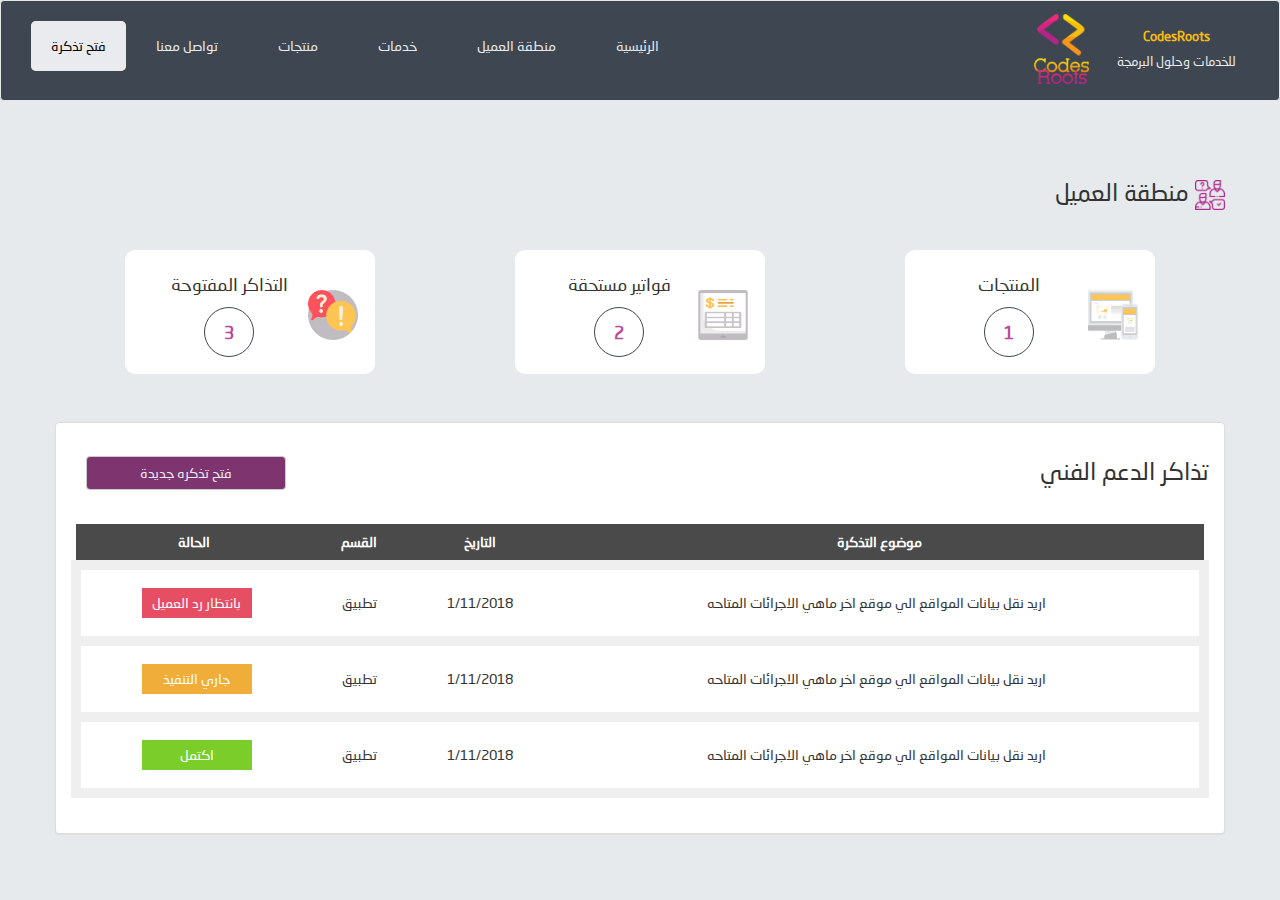
<file: index.html>
<!DOCTYPE html>
<html lang="ar">

<head>
    <meta charset="utf-8">
    <meta http-equiv="X-UA-Compatible" content="IE=edge">
    <meta name="viewport" content="width=device-width, initial-scale=1">
    <!-- The above 3 meta tags *must* come first in the head; any other head content must come *after* these tags -->
    <title>codesroots</title>

    <!-- Bootstrap -->
    <link href="css/bootstrap.css" rel="stylesheet">

    <!-- Bootstrap RTL -->
    <link href="css/bootstrap-rtl.min.css" rel="stylesheet">

    <!-- Fontawesome -->
    <link rel="stylesheet" href="https://use.fontawesome.com/releases/v5.3.1/css/all.css" integrity="sha384-mzrmE5qonljUremFsqc01SB46JvROS7bZs3IO2EmfFsd15uHvIt+Y8vEf7N7fWAU" crossorigin="anonymous">

    <!-- Main style -->
    <link href="css/style.css" rel="stylesheet">


    <!-- HTML5 shim and Respond.js for IE8 support of HTML5 elements and media queries -->
    <!-- WARNING: Respond.js doesn't work if you view the page via file:// -->
    <!--[if lt IE 9]>
      <script src="https://oss.maxcdn.com/html5shiv/3.7.3/html5shiv.min.js"></script>
      <script src="https://oss.maxcdn.com/respond/1.4.2/respond.min.js"></script>
    <![endif]-->
</head>

<body>
    <!-- Start NavBar -->
    <nav class="navbar navbar-default">
        <div class="container-fluid">
            <!-- Brand and toggle get grouped for better mobile display -->
            <div class="navbar-header">
                <button type="button" class="navbar-toggle collapsed" data-toggle="collapse" data-target="#bs-example-navbar-collapse-1"
                    aria-expanded="false">
                    <span class="sr-only">Toggle navigation</span>
                    <span class="icon-bar"></span>
                    <span class="icon-bar"></span>
                    <span class="icon-bar"></span>
                </button>
                <a class="navbar-brand" href="#">
                    <img src="img/logo.png" alt="" class="pull-left">
                    <span class="first-span">CodesRoots</span>
                    <span>للخدمات وحلول البرمجة</span>
                </a>
            </div>

            <!-- Collect the nav links, forms, and other content for toggling -->
            <div class="collapse navbar-collapse" id="bs-example-navbar-collapse-1">
                <ul class="nav navbar-nav navbar-left">
                    <li><a href="#">الرئيسية</a></li>
                    <li><a href="#">منطقة العميل</a></li>
                    <li><a href="#">خدمات</a></li>
                    <li><a href="#">منتجات</a></li>
                    <li><a href="#">تواصل معنا</a></li>
                    <li><a href="#">فتح تذكرة</a></li>
                </ul>
            </div><!-- /.navbar-collapse -->
        </div><!-- /.container-fluid -->
    </nav>
    <!-- End NavBar -->

    <!-- Start User Area -->
    <section class="user-area">
        <div class="container">
            <div class="row">
                <h3 class="user-area-title">
                    <img src="img/conversation.png" alt="">
                    منطقة
                    <span> العميل </span>
                </h3>
                <div class="user-area-list">
                    <div class="col-sm-4">
                        <div class="tab-step row col-md-offset-1">
                            <div class="col-xs-4 ">
                                <img src="img/online-shop (1)@3x.png" alt="" class="center-block">
                            </div>
                            <div class="col-xs-6">
                                <div class="row">
                                    <h4 class="text-center">المنتجات</h4>
                                </div>
                                <div class="row">
                                    <p class="text-center">1</p>
                                </div>
                            </div>
                        </div>
                    </div>
                    <div class="col-sm-4">
                        <div class="tab-step row col-md-offset-1">
                            <div class="col-xs-4 ">
                                <img src="img/invoice@3x.png" alt="" class="center-block">
                            </div>
                            <div class="col-xs-6">
                                <div class="row">
                                    <h4 class="text-center">فواتير مستحقة</h4>
                                </div>
                                <div class="row">
                                    <p class="text-center">2</p>
                                </div>
                            </div>
                        </div>
                    </div>
                    <div class="col-sm-4">
                        <div class="tab-step row col-md-offset-1">
                            <div class="col-xs-4 ">
                                <img src="img/question@3x.png" alt="" class="center-block">
                            </div>
                            <div class="col-xs-6">
                                <div class="row">
                                    <h4 class="text-center">التذاكر المفتوحة</h4>
                                </div>
                                <div class="row">
                                    <p class="text-center">3</p>
                                </div>
                            </div>
                        </div>
                    </div>
                </div>
            </div>
        </div>

    </section>
    <!-- End User Area -->

    <!-- Start Support tickets -->
    <section class="support-tickets">
        <div class="container">
            <div class="row">
                <div class="panel panel-default">
                    <div class="panel-body">
                        <div class="row">
                            <h3 class="pull-right col-sm-9 col-xs-6">تذاكر الدعم الفني</h3>
                            <button class="btn btn-default  col-sm-3  col-xs-6 pull-left addNewTicket" #eff4f9>فتح
                                تذكره
                                جديدة</button>

                        </div>

                        <div class="table-responsive">
                            <table class="table table-hover">
                                <thead>
                                    <tr >
                                        <th>موضوع التذكرة</th>
                                        <th>التاريخ</th>
                                        <th>القسم</th>
                                        <th>الحالة</th>
                                    </tr>
                                </thead>
                                <tbody>
                                    <tr>
                                        <td>اريد نقل بيانات المواقع الي موقع اخر ماهي الاجرائات المتاحه</td>
                                        <td>1/11/2018</td>
                                        <td>تطبيق</td>
                                        <td><p class="pending">بانتظار رد العميل</p></td>
                                    </tr>
                                    <tr>
                                        <td>اريد نقل بيانات المواقع الي موقع اخر ماهي الاجرائات المتاحه</td>
                                        <td>1/11/2018</td>
                                        <td>تطبيق</td>
                                        <td><p class="ongoing">جاري التنفيذ</p></td>
                                    </tr>
                                    <tr>
                                        <td>اريد نقل بيانات المواقع الي موقع اخر ماهي الاجرائات المتاحه</td>
                                        <td>1/11/2018</td>
                                        <td>تطبيق</td>
                                        <td><p class="completed">اكتمل</p></td>
                                    </tr>
                                </tbody>
                            </table>
                        </div>
                    </div>
                </div>
            </div>
        </div>

    </section>
    <!-- End Support tickets -->


    <!-- jQuery (necessary for Bootstrap's JavaScript plugins) -->
    <script src="https://ajax.googleapis.com/ajax/libs/jquery/1.12.4/jquery.min.js"></script>
    <!-- Include all compiled plugins (below), or include individual files as needed -->
    <script src="js/bootstrap.min.js"></script>
    <!-- Customize script -->
    <script src="js/script.js"></script>
</body>

</html>
</file>
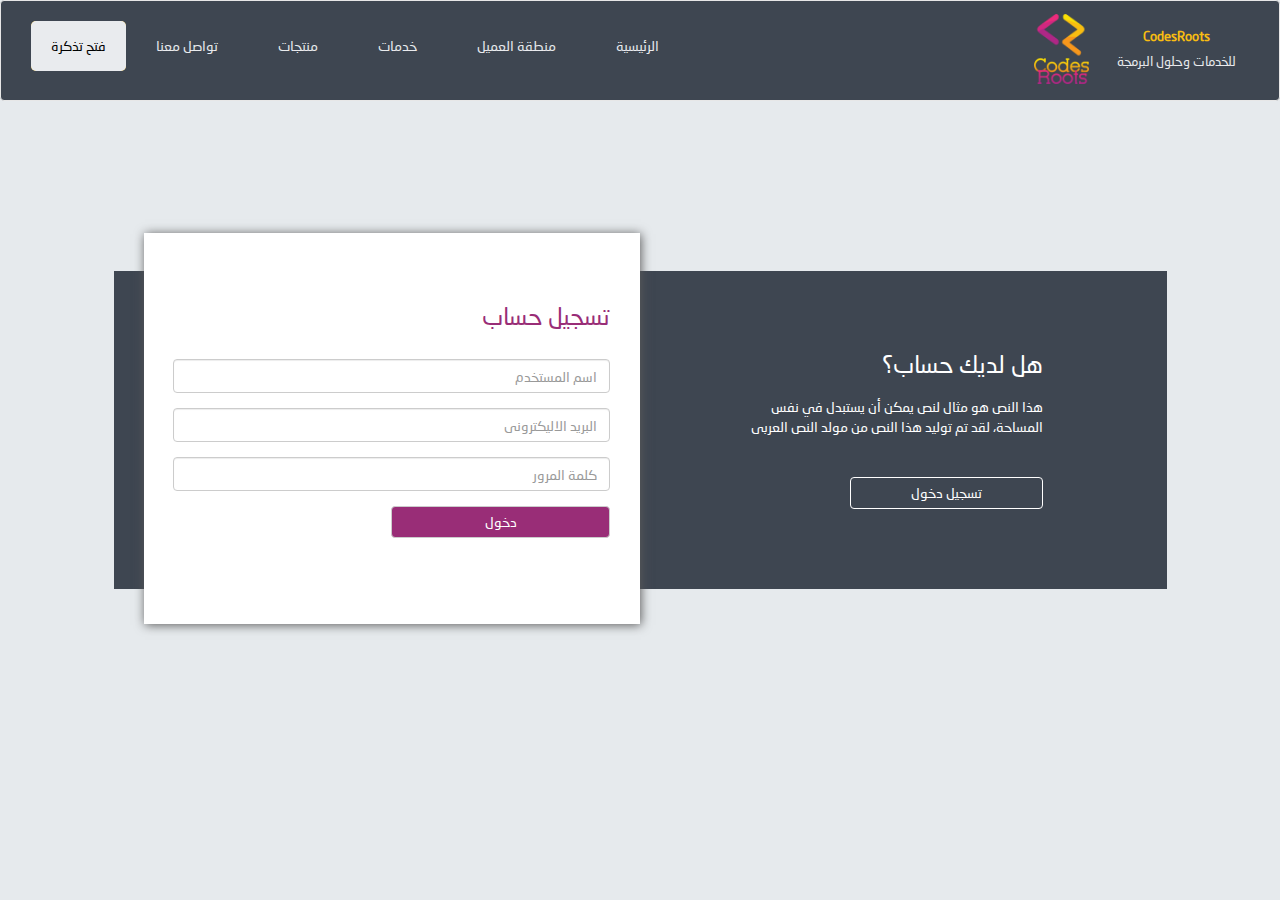
<file: login.html>
<!DOCTYPE html>
<html lang="ar">

<head>
    <meta charset="utf-8">
    <meta http-equiv="X-UA-Compatible" content="IE=edge">
    <meta name="viewport" content="width=device-width, initial-scale=1">
    <!-- The above 3 meta tags *must* come first in the head; any other head content must come *after* these tags -->
    <title>codesroots</title>

    <!-- Bootstrap -->
    <link href="css/bootstrap.css" rel="stylesheet">

    <!-- Bootstrap RTL -->
    <link href="css/bootstrap-rtl.min.css" rel="stylesheet">

    <!-- Fontawesome -->
    <link rel="stylesheet" href="https://use.fontawesome.com/releases/v5.3.1/css/all.css" integrity="sha384-mzrmE5qonljUremFsqc01SB46JvROS7bZs3IO2EmfFsd15uHvIt+Y8vEf7N7fWAU"
        crossorigin="anonymous">

    <!-- Main style -->
    <link href="css/style.css" rel="stylesheet">


    <!-- HTML5 shim and Respond.js for IE8 support of HTML5 elements and media queries -->
    <!-- WARNING: Respond.js doesn't work if you view the page via file:// -->
    <!--[if lt IE 9]>
      <script src="https://oss.maxcdn.com/html5shiv/3.7.3/html5shiv.min.js"></script>
      <script src="https://oss.maxcdn.com/respond/1.4.2/respond.min.js"></script>
    <![endif]-->
</head>

<body>
    <!-- Start NavBar -->
    <nav class="navbar navbar-default">
        <div class="container-fluid">
            <!-- Brand and toggle get grouped for better mobile display -->
            <div class="navbar-header">
                <button type="button" class="navbar-toggle collapsed" data-toggle="collapse" data-target="#bs-example-navbar-collapse-1"
                    aria-expanded="false">
                    <span class="sr-only">Toggle navigation</span>
                    <span class="icon-bar"></span>
                    <span class="icon-bar"></span>
                    <span class="icon-bar"></span>
                </button>
                <a class="navbar-brand" href="#">
                    <img src="img/logo.png" alt="" class="pull-left">
                    <span class="first-span">CodesRoots</span>
                    <span>للخدمات وحلول البرمجة</span>
                </a>
            </div>

            <!-- Collect the nav links, forms, and other content for toggling -->
            <div class="collapse navbar-collapse" id="bs-example-navbar-collapse-1">
                <ul class="nav navbar-nav navbar-left">
                    <li><a href="#">الرئيسية</a></li>
                    <li><a href="#">منطقة العميل</a></li>
                    <li><a href="#">خدمات</a></li>
                    <li><a href="#">منتجات</a></li>
                    <li><a href="#">تواصل معنا</a></li>
                    <li><a href="#">فتح تذكرة</a></li>
                </ul>
            </div><!-- /.navbar-collapse -->
        </div><!-- /.container-fluid -->
    </nav>
    <!-- End NavBar -->

    <!-- Start Login & Register Section -->
    <div class="loginRegister-section">
        <div class="container">
            <div class="row">
                <div class="login-register-section">
                    <div class="login-register-info row">
                        <div class="col-sm-4 col-sm-offset-1">
                            <div class="register-info ">
                                <h3>هل لديك حساب؟</h3>
                                <p>هذا النص هو مثال لنص يمكن أن يستبدل في نفس المساحة، لقد تم توليد هذا
                                    النص من
                                    مولد
                                    النص
                                    العربى</p>
                                <button class="btn btn-default login-button">تسجيل دخول</button>
                            </div>
                        </div>
                        <div class="col-sm-4 col-sm-offset-3">
                            <div class="login-info">
                                <h3>ليس لديك حساب؟</h3>
                                <p>هذا النص هو مثال لنص يمكن أن يستبدل في نفس المساحة، لقد تم توليد هذا
                                    النص من
                                    مولد
                                    النص
                                    العربى</p>
                                <button class="btn btn-default register-button">تسجيل حساب</button>
                            </div>
                        </div>

                    </div>
                    <div class="login-register-form">
                        <div class="login-form ">
                            <h3>تسجيل دخول</h3>
                            <form>
                                <div class="form-group">
                                    <input type="email" class="form-control" placeholder="البريد الاليكتروني">
                                </div>
                                <div class="form-group">
                                    <input type="password" class="form-control" placeholder="كلمة المرور">
                                </div>
                                <div class="col-sm-6">
                                    <button type="submit" class="btn btn-default">دخول</button>
                                </div>
                                <div class="col-sm-6 text-left">
                                    <a href="#">نسيت كلمة المرور</a>
                                </div>

                            </form>
                        </div>
                        <div class="register-form">
                            <h3>تسجيل حساب</h3>
                            <form>
                                <div class="form-group">
                                    <input type="text" class="form-control" placeholder="اسم المستخدم">
                                </div>
                                <div class="form-group">
                                    <input type="email" class="form-control" placeholder="البريد الاليكتروني">
                                </div>
                                <div class="form-group">
                                    <input type="password" class="form-control" placeholder="كلمة المرور">
                                </div>
                                <div class="col-sm-6">
                                    <button type="submit" class="btn btn-default">دخول</button>
                                </div>
                                
                            </form>
                        </div>
                    </div>
                </div>

            </div>
        </div>
    </div>

    <!-- End Login & Register Section -->

    <!-- jQuery (necessary for Bootstrap's JavaScript plugins) -->
    <script src="https://ajax.googleapis.com/ajax/libs/jquery/1.12.4/jquery.min.js"></script>
    <!-- Include all compiled plugins (below), or include individual files as needed -->
    <script src="js/bootstrap.min.js"></script>
    <!-- Customize script -->
    <script src="js/script.js"></script>
    <script src="js/login.js"></script>
</body>

</html>
</file>
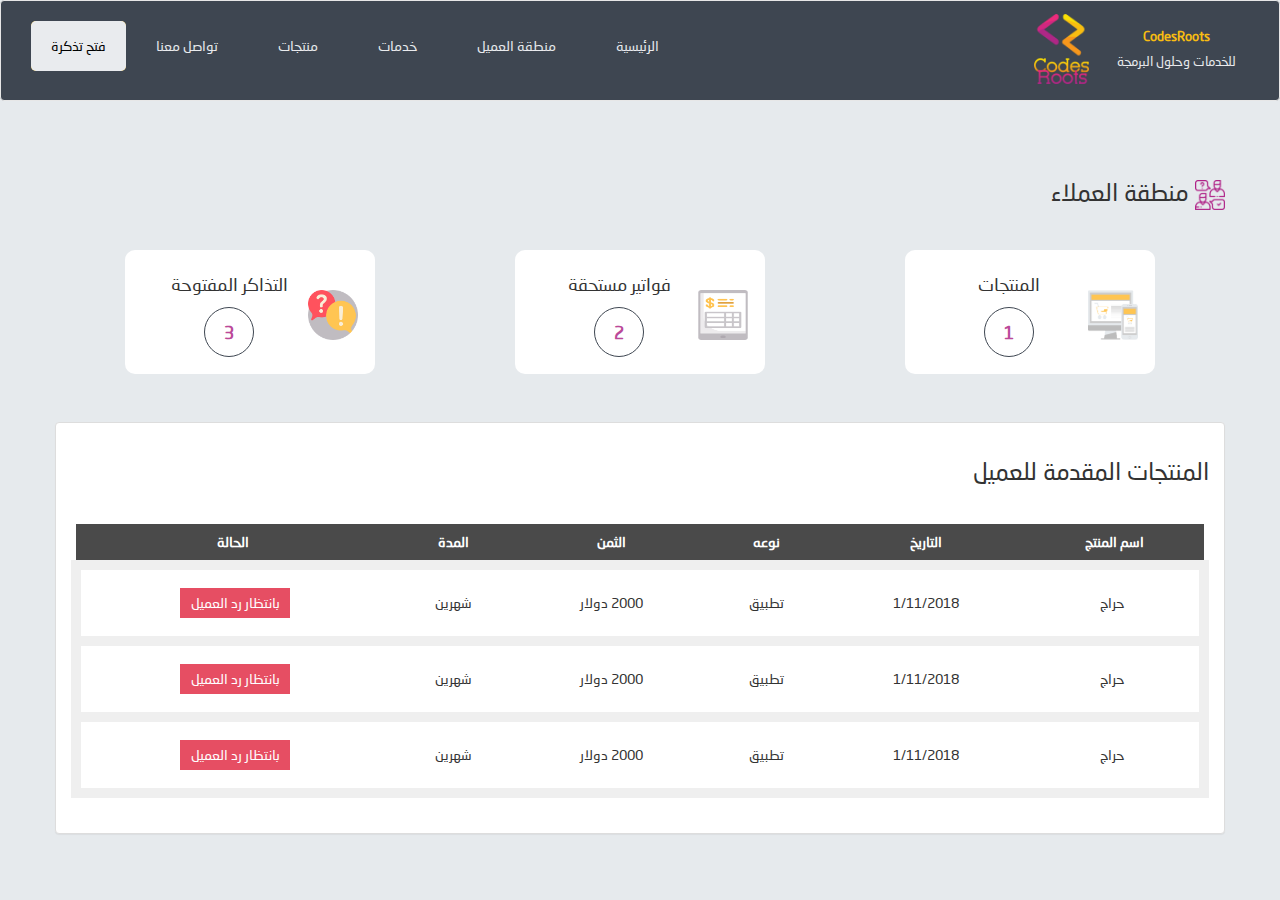
<file: product.html>
<!DOCTYPE html>
<html lang="ar">

<head>
    <meta charset="utf-8">
    <meta http-equiv="X-UA-Compatible" content="IE=edge">
    <meta name="viewport" content="width=device-width, initial-scale=1">
    <!-- The above 3 meta tags *must* come first in the head; any other head content must come *after* these tags -->
    <title>codesroots</title>

    <!-- Bootstrap -->
    <link href="css/bootstrap.css" rel="stylesheet">

    <!-- Bootstrap RTL -->
    <link href="css/bootstrap-rtl.min.css" rel="stylesheet">

    <!-- Fontawesome -->
    <link rel="stylesheet" href="https://use.fontawesome.com/releases/v5.3.1/css/all.css" integrity="sha384-mzrmE5qonljUremFsqc01SB46JvROS7bZs3IO2EmfFsd15uHvIt+Y8vEf7N7fWAU" crossorigin="anonymous">

    <!-- Main style -->
    <link href="css/style.css" rel="stylesheet">


    <!-- HTML5 shim and Respond.js for IE8 support of HTML5 elements and media queries -->
    <!-- WARNING: Respond.js doesn't work if you view the page via file:// -->
    <!--[if lt IE 9]>
      <script src="https://oss.maxcdn.com/html5shiv/3.7.3/html5shiv.min.js"></script>
      <script src="https://oss.maxcdn.com/respond/1.4.2/respond.min.js"></script>
    <![endif]-->
</head>

<body>
    <!-- Start NavBar -->
    <nav class="navbar navbar-default">
        <div class="container-fluid">
            <!-- Brand and toggle get grouped for better mobile display -->
            <div class="navbar-header">
                <button type="button" class="navbar-toggle collapsed" data-toggle="collapse" data-target="#bs-example-navbar-collapse-1"
                    aria-expanded="false">
                    <span class="sr-only">Toggle navigation</span>
                    <span class="icon-bar"></span>
                    <span class="icon-bar"></span>
                    <span class="icon-bar"></span>
                </button>
                <a class="navbar-brand" href="#">
                    <img src="img/logo.png" alt="" class="pull-left">
                    <span class="first-span">CodesRoots</span>
                    <span>للخدمات وحلول البرمجة</span>
                </a>
            </div>

            <!-- Collect the nav links, forms, and other content for toggling -->
            <div class="collapse navbar-collapse" id="bs-example-navbar-collapse-1">
                <ul class="nav navbar-nav navbar-left">
                    <li><a href="#">الرئيسية</a></li>
                    <li><a href="#">منطقة العميل</a></li>
                    <li><a href="#">خدمات</a></li>
                    <li><a href="#">منتجات</a></li>
                    <li><a href="#">تواصل معنا</a></li>
                    <li><a href="#">فتح تذكرة</a></li>
                </ul>
            </div><!-- /.navbar-collapse -->
        </div><!-- /.container-fluid -->
    </nav>
    <!-- End NavBar -->

    <!-- Start User Area -->
    <section class="user-area">
        <div class="container">
            <div class="row">
                <h3 class="user-area-title">
                    <img src="img/conversation.png" alt="">
                    منطقة
                    <span> العملاء </span>
                </h3>
                <div class="user-area-list">
                    <div class="col-sm-4">
                        <div class="tab-step row col-md-offset-1">
                            <div class="col-xs-4 ">
                                <img src="img/online-shop (1)@3x.png" alt="" class="center-block">
                            </div>
                            <div class="col-xs-6">
                                <div class="row">
                                    <h4 class="text-center">المنتجات</h4>
                                </div>
                                <div class="row">
                                    <p class="text-center">1</p>
                                </div>
                            </div>
                        </div>
                    </div>
                    <div class="col-sm-4">
                        <div class="tab-step row col-md-offset-1">
                            <div class="col-xs-4 ">
                                <img src="img/invoice@3x.png" alt="" class="center-block">
                            </div>
                            <div class="col-xs-6">
                                <div class="row">
                                    <h4 class="text-center">فواتير مستحقة</h4>
                                </div>
                                <div class="row">
                                    <p class="text-center">2</p>
                                </div>
                            </div>
                        </div>
                    </div>
                    <div class="col-sm-4">
                        <div class="tab-step row col-md-offset-1">
                            <div class="col-xs-4 ">
                                <img src="img/question@3x.png" alt="" class="center-block">
                            </div>
                            <div class="col-xs-6">
                                <div class="row">
                                    <h4 class="text-center">التذاكر المفتوحة</h4>
                                </div>
                                <div class="row">
                                    <p class="text-center">3</p>
                                </div>
                            </div>
                        </div>
                    </div>
                </div>
            </div>
        </div>

    </section>
    <!-- End User Area -->

    <!-- Start Products -->
    <section class="support-tickets">
        <div class="container">
            <div class="row">
                <div class="panel panel-default">
                    <div class="panel-body">
                        <div class="row">
                            <h3 class="pull-right col-sm-9 col-xs-6">المنتجات المقدمة للعميل</h3>
                        </div>

                        <div class="table-responsive">
                            <table class="table table-hover">
                                <thead>
                                    <tr>
                                        <th>اسم المنتج</th>
                                        <th>التاريخ</th>
                                        <th>نوعه</th>
                                        <th>الثمن</th>
                                        <th>المدة</th>
                                        <th>الحالة</th>
                                    </tr>
                                </thead>
                                <tbody>
                                    <tr>
                                        <td>حراج</td>
                                        <td>1/11/2018</td>
                                        <td>تطبيق</td>
                                        <td>2000 دولار</td>
                                        <td>شهرين</td>
                                        <td>
                                            <p class="pending">بانتظار رد العميل</p>
                                        </td>
                                    </tr>
                                    <tr>
                                        <td>حراج</td>
                                        <td>1/11/2018</td>
                                        <td>تطبيق</td>
                                        <td>2000 دولار</td>
                                        <td>شهرين</td>
                                        <td>
                                            <p class="pending">بانتظار رد العميل</p>
                                        </td>
                                    </tr>
                                    <tr>
                                        <td>حراج</td>
                                        <td>1/11/2018</td>
                                        <td>تطبيق</td>
                                        <td>2000 دولار</td>
                                        <td>شهرين</td>
                                        <td>
                                            <p class="pending">بانتظار رد العميل</p>
                                        </td>
                                    </tr>
                                </tbody>
                            </table>
                        </div>
                    </div>
                </div>
            </div>
        </div>

    </section>
    <!-- End Support tickets -->


    <!-- jQuery (necessary for Bootstrap's JavaScript plugins) -->
    <script src="https://ajax.googleapis.com/ajax/libs/jquery/1.12.4/jquery.min.js"></script>
    <!-- Include all compiled plugins (below), or include individual files as needed -->
    <script src="js/bootstrap.min.js"></script>
    <!-- Customize script -->
    <script src="js/script.js"></script>
</body>

</html>
</file>
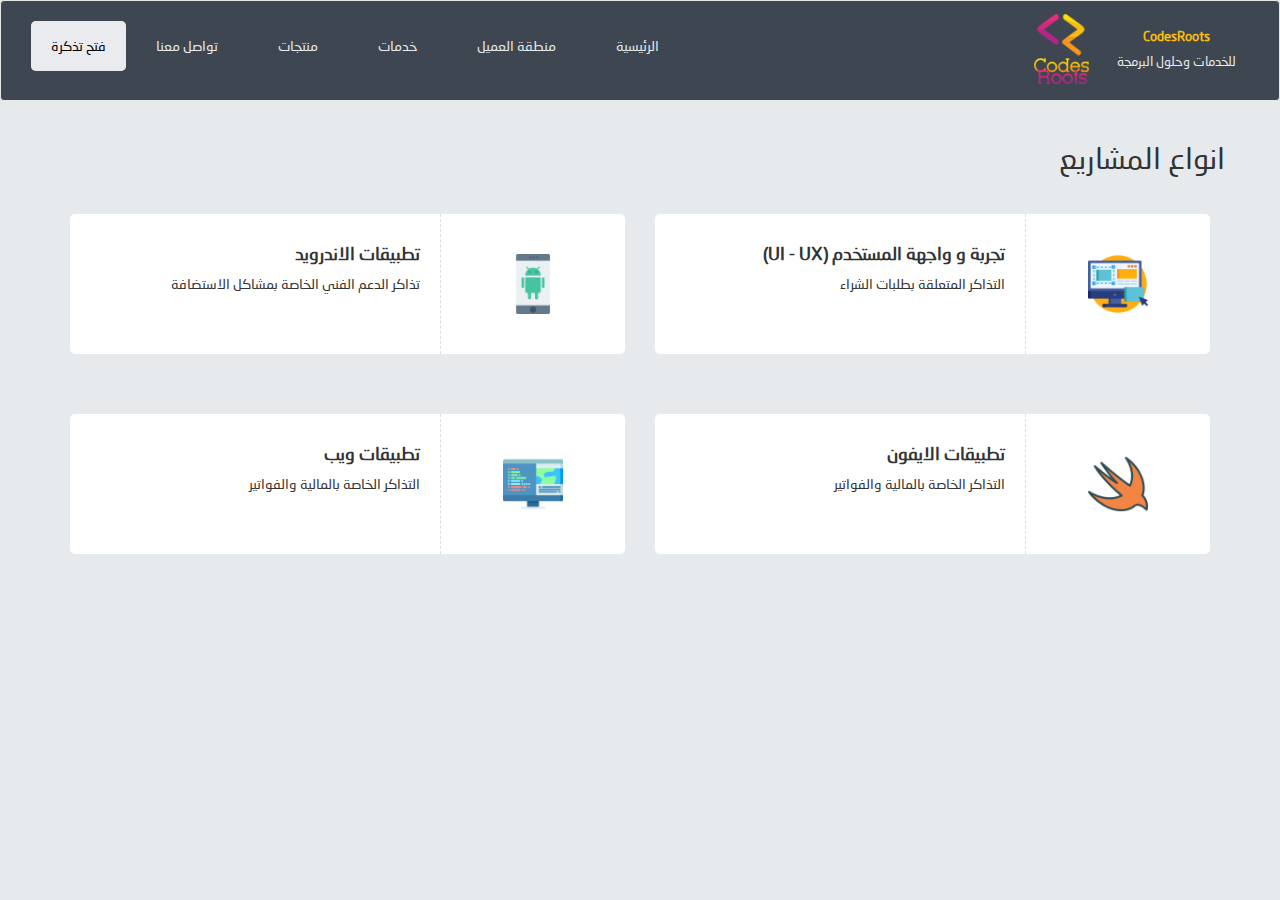
<file: projectTypes.html>
<!DOCTYPE html>
<html lang="ar">

<head>
    <meta charset="utf-8">
    <meta http-equiv="X-UA-Compatible" content="IE=edge">
    <meta name="viewport" content="width=device-width, initial-scale=1">
    <!-- The above 3 meta tags *must* come first in the head; any other head content must come *after* these tags -->
    <title>codesroots</title>
    <!-- Bootstrap -->
    <link href="css/bootstrap.css" rel="stylesheet">
    <!-- Bootstrap RTL -->
    <link href="css/bootstrap-rtl.min.css" rel="stylesheet">
    <!-- Fontawesome -->
    <link rel="stylesheet" href="https://use.fontawesome.com/releases/v5.3.1/css/all.css" integrity="sha384-mzrmE5qonljUremFsqc01SB46JvROS7bZs3IO2EmfFsd15uHvIt+Y8vEf7N7fWAU"
        crossorigin="anonymous">
    <!-- Main style -->
    <link href="css/style.css" rel="stylesheet">
    <!-- HTML5 shim and Respond.js for IE8 support of HTML5 elements and media queries -->
    <!-- WARNING: Respond.js doesn't work if you view the page via file:// -->
    <!--[if lt IE 9]>
      <script src="https://oss.maxcdn.com/html5shiv/3.7.3/html5shiv.min.js"></script>
      <script src="https://oss.maxcdn.com/respond/1.4.2/respond.min.js"></script>
    <![endif]-->
</head>

<body>
    <!-- Start NavBar -->
    <nav class="navbar navbar-default">
        <div class="container-fluid">
            <!-- Brand and toggle get grouped for better mobile display -->
            <div class="navbar-header">
                <button type="button" class="navbar-toggle collapsed" data-toggle="collapse" data-target="#bs-example-navbar-collapse-1"
                    aria-expanded="false">
                    <span class="sr-only">Toggle navigation</span>
                    <span class="icon-bar"></span>
                    <span class="icon-bar"></span>
                    <span class="icon-bar"></span>
                </button>
                <a class="navbar-brand" href="#">
                    <img src="img/logo.png" alt="" class="pull-left">
                    <span class="first-span">CodesRoots</span>
                    <span>للخدمات وحلول البرمجة</span>
                </a>
            </div>

            <!-- Collect the nav links, forms, and other content for toggling -->
            <div class="collapse navbar-collapse" id="bs-example-navbar-collapse-1">
                <ul class="nav navbar-nav navbar-left">
                    <li><a href="#">الرئيسية</a></li>
                    <li><a href="#">منطقة العميل</a></li>
                    <li><a href="#">خدمات</a></li>
                    <li><a href="#">منتجات</a></li>
                    <li><a href="#">تواصل معنا</a></li>
                    <li><a href="#">فتح تذكرة</a></li>
                </ul>
            </div><!-- /.navbar-collapse -->
        </div><!-- /.container-fluid -->
    </nav>
    <!-- End NavBar -->

    <section class="projects-cat">
        <div class="container">
            <div class="row">
                <h2>انواع المشاريع</h2>
                <div class="categoriesList">
                    <div class="col-sm-6">
                        <div class="project-category row">
                            <div class="project-category-img col-xs-4">
                                <img src="img/ux.png" alt="">
                            </div>
                            <div class="project-category-info col-xs-8">
                                <h4>تجربة و واجهة المستخدم (UI - UX)</h4>
                                <p>التذاكر المتعلقة بطلبات الشراء</p>
                            </div>
                        </div>
                    </div>
                    <div class="col-sm-6">
                        <div class="project-category row">
                            <div class="project-category-img col-xs-4">
                                <img src="img/android.png" alt="">
                            </div>
                            <div class="project-category-info col-xs-8">
                                <h4>تطبيقات الاندرويد</h4>
                                <p>تذاكر الدعم الفني الخاصة بمشاكل الاستضافة</p>
                            </div>
                        </div>
                    </div>
                    <div class="col-sm-6">
                        <div class="project-category row">
                            <div class="project-category-img col-xs-4">
                                <img src="img/swift.png" alt="">
                            </div>
                            <div class="project-category-info col-xs-8">
                                <h4>تطبيقات الايفون</h4>
                                <p>التذاكر الخاصة بالمالية والفواتير</p>
                            </div>
                        </div>
                    </div>
                    <div class="col-sm-6">
                        <div class="project-category row">
                            <div class="project-category-img col-xs-4">
                                <img src="img/coding.png" alt="">
                            </div>
                            <div class="project-category-info col-xs-8">
                                <h4>تطبيقات ويب</h4>
                                <p>التذاكر الخاصة بالمالية والفواتير</p>
                            </div>
                        </div>
                    </div>
                </div>
            </div>
        </div>
    </section>

    <!-- jQuery (necessary for Bootstrap's JavaScript plugins) -->
    <script src="https://ajax.googleapis.com/ajax/libs/jquery/1.12.4/jquery.min.js"></script>
    <!-- Include all compiled plugins (below), or include individual files as needed -->
    <script src="js/bootstrap.min.js"></script>
    <!-- Customize script -->
    <script src="js/script.js"></script>
</body>

</html>
</file>
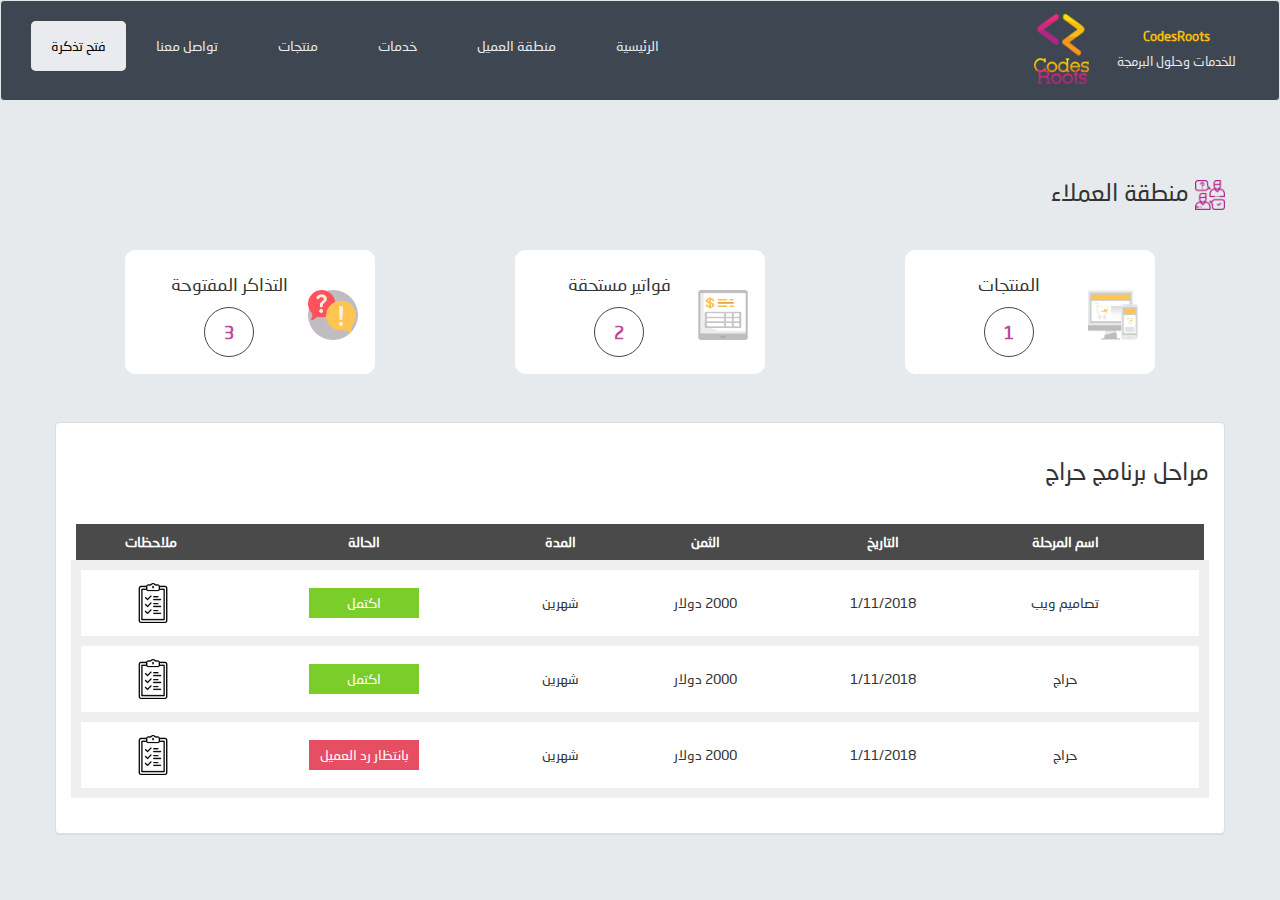
<file: stages.html>
<!DOCTYPE html>
<html lang="ar">

<head>
    <meta charset="utf-8">
    <meta http-equiv="X-UA-Compatible" content="IE=edge">
    <meta name="viewport" content="width=device-width, initial-scale=1">
    <!-- The above 3 meta tags *must* come first in the head; any other head content must come *after* these tags -->
    <title>codesroots</title>

    <!-- Bootstrap -->
    <link href="css/bootstrap.css" rel="stylesheet">

    <!-- Bootstrap RTL -->
    <link href="css/bootstrap-rtl.min.css" rel="stylesheet">

    <!-- Fontawesome -->
    <link rel="stylesheet" href="https://use.fontawesome.com/releases/v5.3.1/css/all.css" integrity="sha384-mzrmE5qonljUremFsqc01SB46JvROS7bZs3IO2EmfFsd15uHvIt+Y8vEf7N7fWAU"
        crossorigin="anonymous">

    <!-- Editor -->
    <link href="css/editor.css" type="text/css" rel="stylesheet" />

    <!-- Main style -->
    <link href="css/style.css" rel="stylesheet">


    <!-- HTML5 shim and Respond.js for IE8 support of HTML5 elements and media queries -->
    <!-- WARNING: Respond.js doesn't work if you view the page via file:// -->
    <!--[if lt IE 9]>
      <script src="https://oss.maxcdn.com/html5shiv/3.7.3/html5shiv.min.js"></script>
      <script src="https://oss.maxcdn.com/respond/1.4.2/respond.min.js"></script>
    <![endif]-->
</head>

<body>
    <!-- Start NavBar -->
    <nav class="navbar navbar-default">
        <div class="container-fluid">
            <!-- Brand and toggle get grouped for better mobile display -->
            <div class="navbar-header">
                <button type="button" class="navbar-toggle collapsed" data-toggle="collapse" data-target="#bs-example-navbar-collapse-1"
                    aria-expanded="false">
                    <span class="sr-only">Toggle navigation</span>
                    <span class="icon-bar"></span>
                    <span class="icon-bar"></span>
                    <span class="icon-bar"></span>
                </button>
                <a class="navbar-brand" href="#">
                    <img src="img/logo.png" alt="" class="pull-left">
                    <span class="first-span">CodesRoots</span>
                    <span>للخدمات وحلول البرمجة</span>
                </a>
            </div>

            <!-- Collect the nav links, forms, and other content for toggling -->
            <div class="collapse navbar-collapse" id="bs-example-navbar-collapse-1">
                <ul class="nav navbar-nav navbar-left">
                    <li><a href="#">الرئيسية</a></li>
                    <li><a href="#">منطقة العميل</a></li>
                    <li><a href="#">خدمات</a></li>
                    <li><a href="#">منتجات</a></li>
                    <li><a href="#">تواصل معنا</a></li>
                    <li><a href="#">فتح تذكرة</a></li>
                </ul>
            </div><!-- /.navbar-collapse -->
        </div><!-- /.container-fluid -->
    </nav>
    <!-- End NavBar -->

    <!-- Start User Area -->
    <section class="user-area">
        <div class="container">
            <div class="row">
                <h3 class="user-area-title">
                    <img src="img/conversation.png" alt="">
                    منطقة
                    <span> العملاء </span>
                </h3>
                <div class="user-area-list">
                    <div class="col-sm-4">
                        <div class="tab-step row col-md-offset-1">
                            <div class="col-xs-4 ">
                                <img src="img/online-shop (1)@3x.png" alt="" class="center-block">
                            </div>
                            <div class="col-xs-6">
                                <div class="row">
                                    <h4 class="text-center">المنتجات</h4>
                                </div>
                                <div class="row">
                                    <p class="text-center">1</p>
                                </div>
                            </div>
                        </div>
                    </div>
                    <div class="col-sm-4">
                        <div class="tab-step row col-md-offset-1">
                            <div class="col-xs-4 ">
                                <img src="img/invoice@3x.png" alt="" class="center-block">
                            </div>
                            <div class="col-xs-6">
                                <div class="row">
                                    <h4 class="text-center">فواتير مستحقة</h4>
                                </div>
                                <div class="row">
                                    <p class="text-center">2</p>
                                </div>
                            </div>
                        </div>
                    </div>
                    <div class="col-sm-4">
                        <div class="tab-step row col-md-offset-1">
                            <div class="col-xs-4 ">
                                <img src="img/question@3x.png" alt="" class="center-block">
                            </div>
                            <div class="col-xs-6">
                                <div class="row">
                                    <h4 class="text-center">التذاكر المفتوحة</h4>
                                </div>
                                <div class="row">
                                    <p class="text-center">3</p>
                                </div>
                            </div>
                        </div>
                    </div>
                </div>
            </div>
        </div>

    </section>
    <!-- End User Area -->

    <!-- Start Products -->
    <section class="product-stages">
        <div class="container">
            <div class="row">
                <div class="panel panel-default">
                    <div class="panel-body">
                        <div class="row">
                            <h3 class="pull-right col-sm-9 col-xs-12">مراحل برنامج <span id="projectName">حراج</span></h3>
                        </div>

                        <div class="table-responsive">
                            <table class="table table-hover">
                                <thead>
                                    <tr>
                                        <th></th>
                                        <th>اسم المرحلة</th>
                                        <th>التاريخ</th>
                                        <th>الثمن</th>
                                        <th>المدة</th>
                                        <th>الحالة</th>
                                        <th>ملاحظات</th>
                                    </tr>
                                </thead>
                                <tbody>
                                    <tr class="stages">
                                        <td><i class="fas fa-plus"></i></td>
                                        <td id="stage-title">تصاميم ويب</td>
                                        <td>1/11/2018</td>
                                        <td>2000 دولار</td>
                                        <td>شهرين</td>
                                        <td>
                                            <p class="completed">اكتمل</p>
                                        </td>
                                        <td class="addNotes" data-toggle="modal" data-target="#myModal"><img src="img/list.png"
                                                alt="" class="custom-img"></td>
                                    </tr>
                                    <tr class="stages-details">
                                        <td></td>
                                        <td colspan="5" class="text-right">تصميم واجهات البرنامج</td>
                                        <td><span data-toggle="modal" data-target="#noteDetails">تفاصيل</span></td>
                                    </tr>
                                    <tr class="stages-details">
                                        <td></td>
                                        <td colspan="5" class="text-right">تصميم واجهات البرنامج</td>
                                        <td><span data-toggle="modal" data-target="#noteDetails">تفاصيل</span></td>
                                    </tr>
                                    <tr class="stages">
                                        <td><i class="fas fa-plus"></i></td>
                                        <td>حراج</td>
                                        <td>1/11/2018</td>
                                        <td>2000 دولار</td>
                                        <td>شهرين</td>
                                        <td>
                                                <p class="completed">اكتمل</p>
                                        </td>
                                        <td class="addNotes" data-toggle="modal" data-target="#myModal"><img src="img/list.png"
                                                alt="" class="custom-img"></td>
                                    </tr>
                                    <tr class="stages-details">
                                        <td></td>
                                        <td colspan="5" class="text-right">تصميم واجهات البرنامج</td>
                                        <td><span data-toggle="modal" data-target="#noteDetails">تفاصيل</span></td>
                                    </tr>
                                    <tr class="stages-details">
                                        <td></td>
                                        <td colspan="5" class="text-right">تصميم واجهات البرنامج</td>
                                        <td><span data-toggle="modal" data-target="#noteDetails">تفاصيل</span></td>
                                    </tr>
                                    <tr class="stages">
                                        <td><i class="fas fa-plus"></i></td>
                                        <td>حراج</td>
                                        <td>1/11/2018</td>
                                        <td>2000 دولار</td>
                                        <td>شهرين</td>
                                        <td>
                                            <p class="pending">بانتظار رد العميل</p>
                                        </td>
                                        <td class="addNotes" data-toggle="modal" data-target="#myModal"><img src="img/list.png"
                                                alt="" class="custom-img"></td>
                                    </tr>
                                    <tr class="stages-details">
                                        <td></td>
                                        <td colspan="5" class="text-right">تصميم واجهات البرنامج</td>
                                        <td><span data-toggle="modal" data-target="#noteDetails">تفاصيل</span></td>
                                    </tr>
                                    <tr class="stages-details">
                                        <td></td>
                                        <td colspan="5" class="text-right">تصميم واجهات البرنامج</td>
                                        <td><span data-toggle="modal" data-target="#noteDetails">تفاصيل</span></td>
                                    </tr>
                                </tbody>
                            </table>
                            <!-- Add Notes Modal -->
                            <div class="modal fade" id="myModal" tabindex="-1" role="dialog" aria-labelledby="myModalLabel">
                                <div class="modal-dialog" role="document">
                                    <div class="modal-content">
                                        <div class="modal-body">
                                            <textarea id="txtEditor"></textarea>
                                        </div>
                                        <div class="modal-footer">
                                            <p class="text-center text-danger">عملينا العزيز يجب ان تكون الملاحظات في
                                                اطار المطلوب في هذه المرحلة ولا يزيد عنه والا سوف تحتسب زياده في
                                                التكلفة لهذه المرحلة</p>
                                            <button type="button" class="btn btn-default saveNotes">حفظ الملاحظات</button>
                                            <button type="button" class="btn btn-danger cancelModal" data-dismiss="modal">الغاء</button>
                                        </div>
                                    </div>
                                </div>
                            </div>

                            <!-- Note Details Modal -->
                            <!-- <div class="modal fade" id="noteDetails" tabindex="-1" role="dialog" aria-labelledby="myModalLabel">
                                <div class="modal-dialog" role="document">
                                    <div class="modal-content">
                                        <div class="modal-body">
                                            
                                        </div>
                                        <div class="modal-footer">
                                            <button type="button" class="btn btn-default" data-dismiss="modal">اغلاق</button>
                                        </div>
                                    </div>
                                </div>
                            </div> -->
                            <!-- Add Notes (for Programming) Modal -->
                            <!-- <div class="modal fade" id="myModal" tabindex="-1" role="dialog" aria-labelledby="myModalLabel">
                                <div class="modal-dialog" role="document">
                                    <div class="modal-content">
                                        <div class="modal-body">
                                            ...
                                        </div>
                                        <div class="modal-footer">
                                            <div class="form-inline">
                                                <div class="form-group">
                                                    <input type="text" class="form-control" placeholder="مدة عمل الملاحظات">
                                                </div>
                                                <div class="form-group">
                                                    <input type="text" class="form-control" placeholder="تكلفة الملاحظات">
                                                </div>
                                            </div>
                                            <button type="button" class="btn btn-default saveNotes center-block">موافقة</button>
                                        </div>
                                    </div>
                                </div>
                            </div> -->
                        </div>
                    </div>
                </div>
            </div>
        </div>

    </section>
    <!-- End Support tickets -->


    <!-- jQuery (necessary for Bootstrap's JavaScript plugins) -->
    <script src="https://ajax.googleapis.com/ajax/libs/jquery/1.12.4/jquery.min.js"></script>
    <!-- Include all compiled plugins (below), or include individual files as needed -->
    <script src="js/bootstrap.min.js"></script>
    <!-- Editor script -->
    <script src="js/editor.js"></script>
    <!-- Editor script -->
    <script src="js/desktopify.js"></script>
    <!-- Customize script -->
    <script src="js/script.js"></script>
    <script src="js/stages.js"></script>
    <script>
        $(document).ready(function () {
            $("#txtEditor").Editor();
        });
        // var imgBrasil = "https://upload.wikimedia.org/wikipedia/commons/thumb/0/05/Flag_of_Brazil.svg/2000px-Flag_of_Brazil.svg.png";

        // function sendBrowserNotification() {
        //     for (var i = 0; i < $('.stages p.completed').length; i++) {
        //         var options = {
        //             title: $('#projectName').text(),
        //             options: {
        //                 body: $('#stage-title').text(),
        //                 icon:imgBrasil
        //             }
        //         };

        //         $("#easyNotify").easyNotify(options);

        //     }
        // }
        // sendBrowserNotification()
        $("#easyNotify").desktopify({
                    callback: function () {
                        
                                $('#desktopify').trigger('notify', [
                                    $('[name="body"]').val(),
                                    $('[name="title"]').val()
                                ]);
                                return false;
                            });
                    },
                    unsupported: function () {
                        $('#destopify').remove();
                    }
                });
    </script>
</body>

</html>
</file>
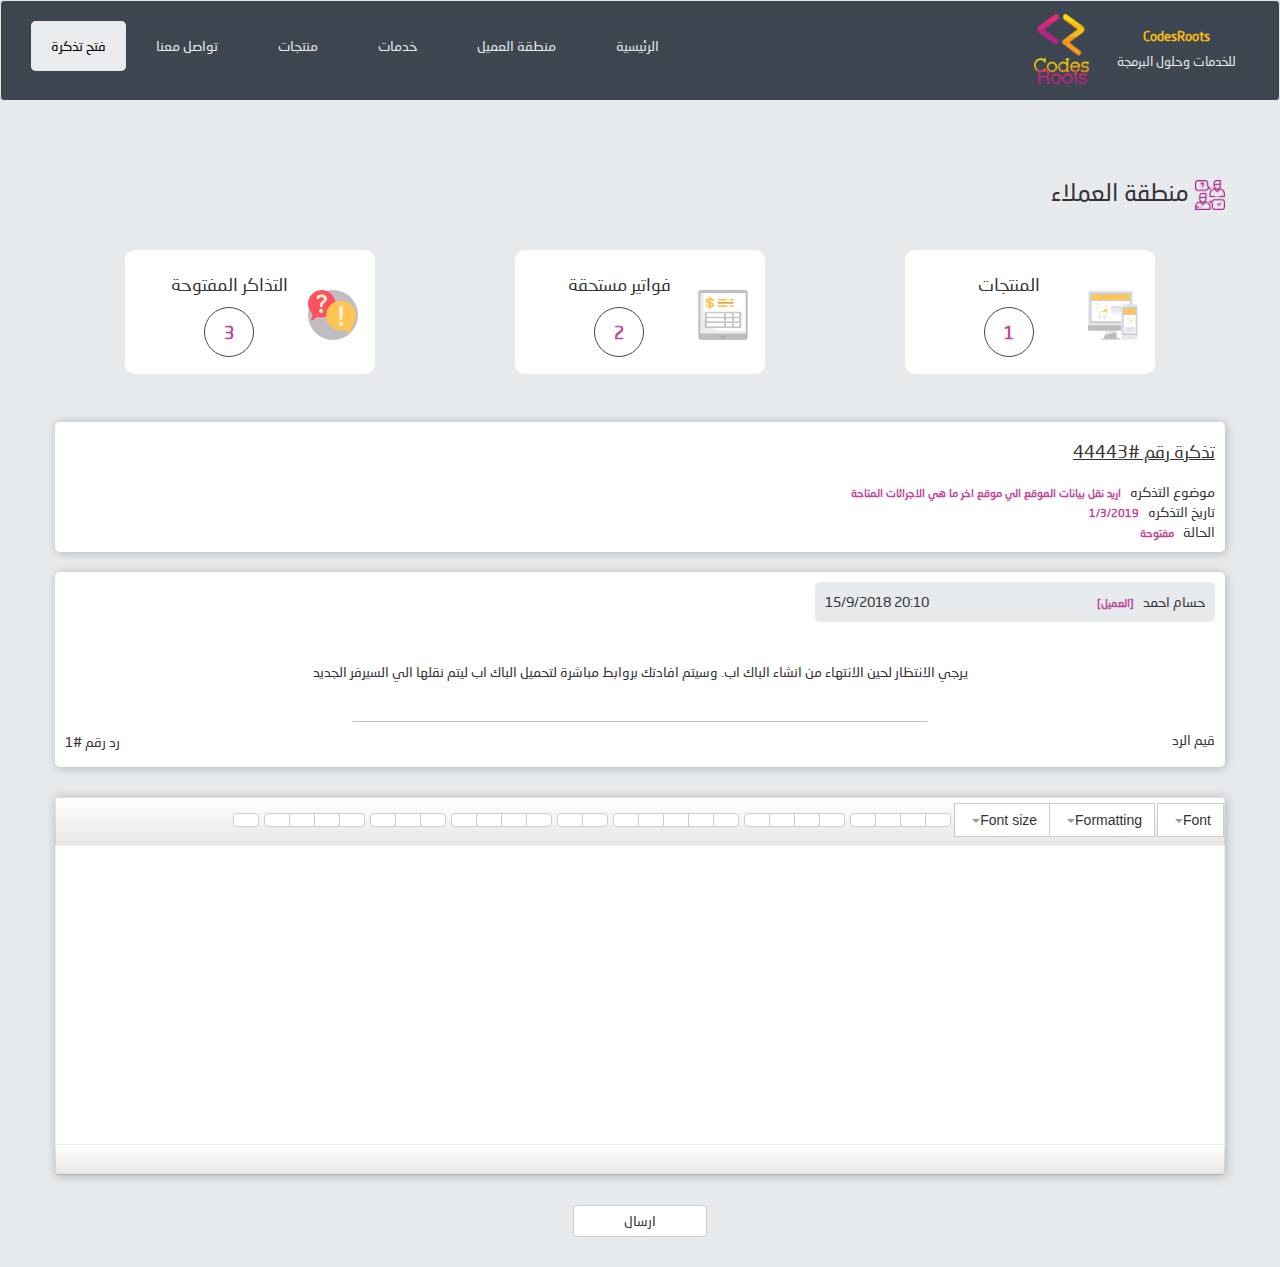
<file: ticket.html>
<!DOCTYPE html>
<html lang="ar">

<head>
    <meta charset="utf-8">
    <meta http-equiv="X-UA-Compatible" content="IE=edge">
    <meta name="viewport" content="width=device-width, initial-scale=1">
    <!-- The above 3 meta tags *must* come first in the head; any other head content must come *after* these tags -->
    <title>codesroots</title>

    <!-- Bootstrap -->
    <link href="css/bootstrap.css" rel="stylesheet">

    <!-- Bootstrap RTL -->
    <link href="css/bootstrap-rtl.min.css" rel="stylesheet">

    <!-- Fontawesome -->
    <link rel="stylesheet" href="https://use.fontawesome.com/releases/v5.3.1/css/all.css" integrity="sha384-mzrmE5qonljUremFsqc01SB46JvROS7bZs3IO2EmfFsd15uHvIt+Y8vEf7N7fWAU"
        crossorigin="anonymous">

    <!-- Stars Plugin -->
    <link rel="stylesheet" href="css/starrr.css">
    <!-- Editor -->
    <link href="css/editor.css" type="text/css" rel="stylesheet" />
    <!-- Main style -->
    <link href="css/style.css" rel="stylesheet">


    <!-- HTML5 shim and Respond.js for IE8 support of HTML5 elements and media queries -->
    <!-- WARNING: Respond.js doesn't work if you view the page via file:// -->
    <!--[if lt IE 9]>
      <script src="https://oss.maxcdn.com/html5shiv/3.7.3/html5shiv.min.js"></script>
      <script src="https://oss.maxcdn.com/respond/1.4.2/respond.min.js"></script>
    <![endif]-->
</head>

<body>
    <!-- Start NavBar -->
    <nav class="navbar navbar-default">
        <div class="container-fluid">
            <!-- Brand and toggle get grouped for better mobile display -->
            <div class="navbar-header">
                <button type="button" class="navbar-toggle collapsed" data-toggle="collapse" data-target="#bs-example-navbar-collapse-1"
                    aria-expanded="false">
                    <span class="sr-only">Toggle navigation</span>
                    <span class="icon-bar"></span>
                    <span class="icon-bar"></span>
                    <span class="icon-bar"></span>
                </button>
                <a class="navbar-brand" href="#">
                    <img src="img/logo.png" alt="" class="pull-left">
                    <span class="first-span">CodesRoots</span>
                    <span>للخدمات وحلول البرمجة</span>
                </a>
            </div>

            <!-- Collect the nav links, forms, and other content for toggling -->
            <div class="collapse navbar-collapse" id="bs-example-navbar-collapse-1">
                <ul class="nav navbar-nav navbar-left">
                    <li><a href="#">الرئيسية</a></li>
                    <li><a href="#">منطقة العميل</a></li>
                    <li><a href="#">خدمات</a></li>
                    <li><a href="#">منتجات</a></li>
                    <li><a href="#">تواصل معنا</a></li>
                    <li><a href="#">فتح تذكرة</a></li>
                </ul>
            </div><!-- /.navbar-collapse -->
        </div><!-- /.container-fluid -->
    </nav>
    <!-- End NavBar -->

    <!-- Start User Area -->
    <section class="user-area">
        <div class="container">
            <div class="row">
                <h3 class="user-area-title">
                    <img src="img/conversation.png" alt="">
                    منطقة
                    <span> العملاء </span>
                </h3>
                <div class="user-area-list">
                    <div class="col-sm-4">
                        <div class="tab-step row col-md-offset-1">
                            <div class="col-xs-4 ">
                                <img src="img/online-shop (1)@3x.png" alt="" class="center-block">
                            </div>
                            <div class="col-xs-6">
                                <div class="row">
                                    <h4 class="text-center">المنتجات</h4>
                                </div>
                                <div class="row">
                                    <p class="text-center">1</p>
                                </div>
                            </div>
                        </div>
                    </div>
                    <div class="col-sm-4">
                        <div class="tab-step row col-md-offset-1">
                            <div class="col-xs-4 ">
                                <img src="img/invoice@3x.png" alt="" class="center-block">
                            </div>
                            <div class="col-xs-6">
                                <div class="row">
                                    <h4 class="text-center">فواتير مستحقة</h4>
                                </div>
                                <div class="row">
                                    <p class="text-center">2</p>
                                </div>
                            </div>
                        </div>
                    </div>
                    <div class="col-sm-4">
                        <div class="tab-step row col-md-offset-1">
                            <div class="col-xs-4 ">
                                <img src="img/question@3x.png" alt="" class="center-block">
                            </div>
                            <div class="col-xs-6">
                                <div class="row">
                                    <h4 class="text-center">التذاكر المفتوحة</h4>
                                </div>
                                <div class="row">
                                    <p class="text-center">3</p>
                                </div>
                            </div>
                        </div>
                    </div>
                </div>
            </div>
        </div>

    </section>
    <!-- End User Area -->

    <section class="ticket-section">
        <div class="container">
            <div class="row">
                <div class="ticket">
                    <h4>تذكرة رقم #44443</h4>
                    <div class="ticket-details">
                        <div class="ticket-description">
                            <span>موضوع التذكره</span>
                            <p class="label">
                                اريد نقل بيانات الموقع الي موقع اخر ما هي الاجرائات المتاحة
                            </p>
                        </div>
                        <div class="ticket-time">
                            <span>تاريخ التذكره</span>
                            <p class="label">
                                1/3/2019
                            </p>
                        </div>
                        <div class="ticket-status">
                            <span>الحالة</span>
                            <p class="label">
                                مفتوحة
                            </p>
                        </div>
                    </div>
                </div>
            </div>
        </div>
    </section>


    <section class="ticket-comment-section">
        <div class="container">
            <div class="row">
                <div class="ticket-comment">
                    <div class="replied-section">
                        <div class="user-info">
                            <span>حسام احمد</span>
                            <span class="label">[العميل]</span>
                        </div>
                        <div class="comment-time pull-left">
                            <span>20:10 15/9/2018</span>
                        </div>
                    </div>

                    <div class="ticket-comment-msg">
                        <p class="text-center">يرجي الانتظار لحين الانتهاء من انشاء الباك اب. وسيتم افادتك بروابط
                            مباشرة لتحميل الباك اب
                            ليتم نقلها الي
                            السيرفر الجديد</p>
                    </div>
                    <div class="comment-rate-no" style="overflow:hidden">
                        <div class="comment-rate pull-right">
                            <h5>قيم الرد</h5>
                            <div class='starrr' id='star1' comment-id="1"></div>
                        </div>
                        <div class="comment-no pull-left">
                            <span>رد رقم #1</span>
                        </div>
                    </div>
                </div>
            </div>
        </div>
    </section>

    <!-- Add Comment -->
    <div class="add-Comment">
        <div class="container">
            <div class="row">
                <textarea id="txtEditor"></textarea>
                <button class="btn btn-default center-block">ارسال</button>
            </div>
        </div>
    </div>

    <!-- jQuery (necessary for Bootstrap's JavaScript plugins) -->
    <script src="https://ajax.googleapis.com/ajax/libs/jquery/1.12.4/jquery.min.js"></script>
    <!-- Include all compiled plugins (below), or include individual files as needed -->
    <script src="js/bootstrap.min.js"></script>
    <!-- Star Plugin -->
    <script src="js/starrr.js"></script>
    <!-- Editor script -->
    <script src="js/editor.js"></script>
    <!-- Customize script -->
    <script src="js/script.js"></script>
    <script src="js/ticket.js"></script>
    <script>
        $(document).ready(function () {
            $("#txtEditor").Editor();
        });
    </script>
</body>

</html>
</file>
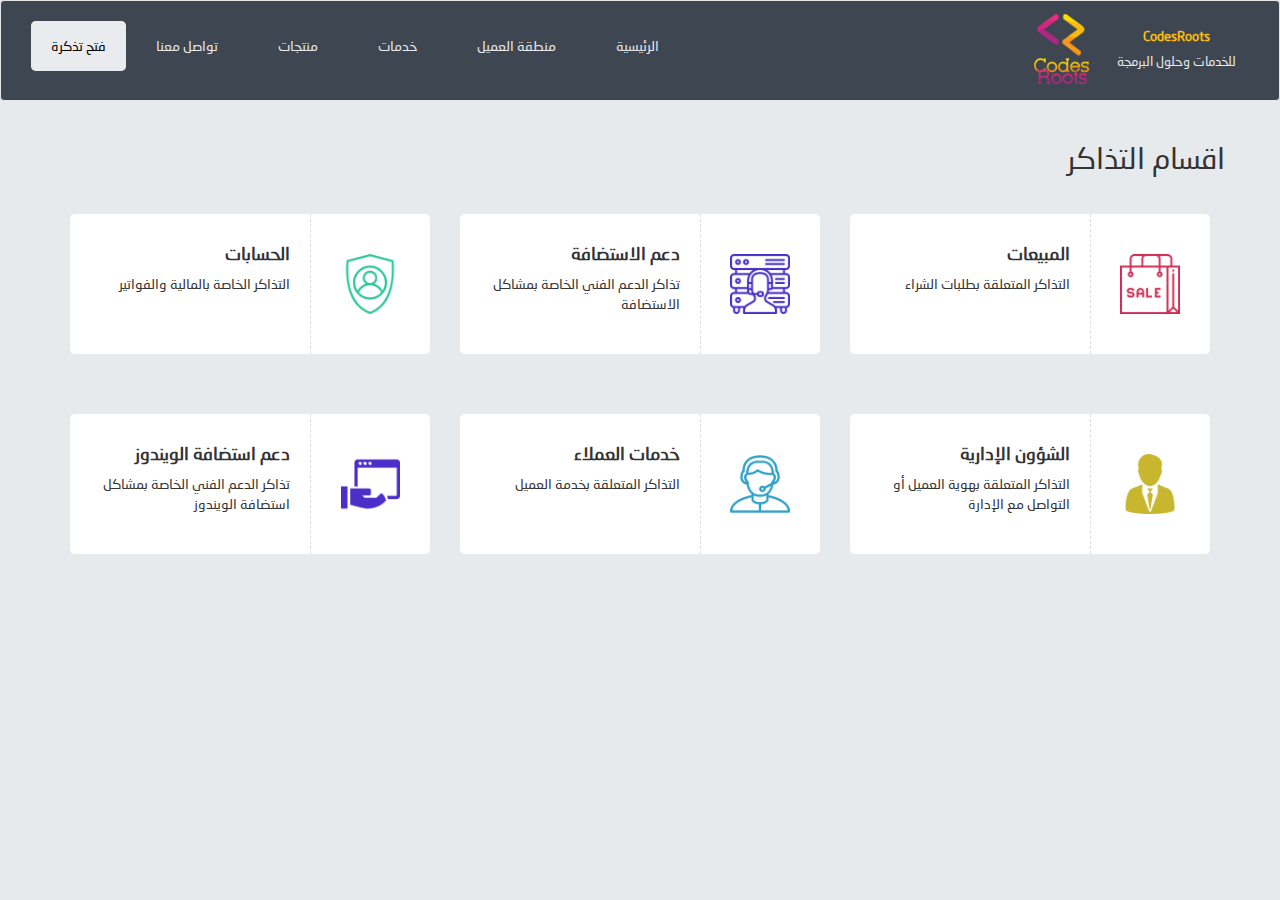
<file: ticketCategories.html>
<!DOCTYPE html>
<html lang="ar">

<head>
    <meta charset="utf-8">
    <meta http-equiv="X-UA-Compatible" content="IE=edge">
    <meta name="viewport" content="width=device-width, initial-scale=1">
    <!-- The above 3 meta tags *must* come first in the head; any other head content must come *after* these tags -->
    <title>codesroots</title>
    <!-- Bootstrap -->
    <link href="css/bootstrap.css" rel="stylesheet">
    <!-- Bootstrap RTL -->
    <link href="css/bootstrap-rtl.min.css" rel="stylesheet">
    <!-- Fontawesome -->
    <link rel="stylesheet" href="https://use.fontawesome.com/releases/v5.3.1/css/all.css" integrity="sha384-mzrmE5qonljUremFsqc01SB46JvROS7bZs3IO2EmfFsd15uHvIt+Y8vEf7N7fWAU"
        crossorigin="anonymous">
    <!-- Main style -->
    <link href="css/style.css" rel="stylesheet">
    <!-- HTML5 shim and Respond.js for IE8 support of HTML5 elements and media queries -->
    <!-- WARNING: Respond.js doesn't work if you view the page via file:// -->
    <!--[if lt IE 9]>
      <script src="https://oss.maxcdn.com/html5shiv/3.7.3/html5shiv.min.js"></script>
      <script src="https://oss.maxcdn.com/respond/1.4.2/respond.min.js"></script>
    <![endif]-->
</head>

<body>
    <!-- Start NavBar -->
    <nav class="navbar navbar-default">
        <div class="container-fluid">
            <!-- Brand and toggle get grouped for better mobile display -->
            <div class="navbar-header">
                <button type="button" class="navbar-toggle collapsed" data-toggle="collapse" data-target="#bs-example-navbar-collapse-1"
                    aria-expanded="false">
                    <span class="sr-only">Toggle navigation</span>
                    <span class="icon-bar"></span>
                    <span class="icon-bar"></span>
                    <span class="icon-bar"></span>
                </button>
                <a class="navbar-brand" href="#">
                    <img src="img/logo.png" alt="" class="pull-left">
                    <span class="first-span">CodesRoots</span>
                    <span>للخدمات وحلول البرمجة</span>
                </a>
            </div>

            <!-- Collect the nav links, forms, and other content for toggling -->
            <div class="collapse navbar-collapse" id="bs-example-navbar-collapse-1">
                <ul class="nav navbar-nav navbar-left">
                    <li><a href="#">الرئيسية</a></li>
                    <li><a href="#">منطقة العميل</a></li>
                    <li><a href="#">خدمات</a></li>
                    <li><a href="#">منتجات</a></li>
                    <li><a href="#">تواصل معنا</a></li>
                    <li><a href="#">فتح تذكرة</a></li>
                </ul>
            </div><!-- /.navbar-collapse -->
        </div><!-- /.container-fluid -->
    </nav>
    <!-- End NavBar -->
    <section class="ticket-cat">
        <div class="container">
            <div class="row">
                <h2>اقسام التذاكر</h2>
                <div class="categoriesList">
                    <div class="col-md-4 col-sm-6">
                        <div class="ticket-category row">
                            <div class="ticket-category-img col-xs-4">
                                <img src="img/sale.png" alt="">
                            </div>
                            <div class="ticket-category-info col-xs-8">
                                <h4>المبيعات</h4>
                                <p>التذاكر المتعلقة بطلبات الشراء</p>
                            </div>
                        </div>
                    </div>
                    <div class="col-md-4 col-sm-6">
                        <div class="ticket-category row">
                            <div class="ticket-category-img col-xs-4">
                                <img src="img/server.png" alt="">
                            </div>
                            <div class="ticket-category-info col-xs-8">
                                <h4> دعم الاستضافة</h4>
                                <p>تذاكر الدعم الفني الخاصة بمشاكل الاستضافة</p>
                            </div>
                        </div>
                    </div>
                    <div class="col-md-4 col-sm-6">
                        <div class="ticket-category row">
                            <div class="ticket-category-img col-xs-4">
                                <img src="img/account.png" alt="">
                            </div>
                            <div class="ticket-category-info col-xs-8">
                                <h4>الحسابات</h4>
                                <p>التذاكر الخاصة بالمالية والفواتير</p>
                            </div>
                        </div>
                    </div>
                    <div class="col-md-4 col-sm-6">
                        <div class="ticket-category row">
                            <div class="ticket-category-img col-xs-4">
                                <img src="img/icon.png" alt="">
                            </div>
                            <div class="ticket-category-info col-xs-8">
                                <h4>الشؤون الإدارية</h4>
                                <p>التذاكر المتعلقة بهوية العميل أو التواصل مع الإدارة</p>
                            </div>
                        </div>
                    </div>
                    <div class="col-md-4 col-sm-6">
                        <div class="ticket-category row">
                            <div class="ticket-category-img col-xs-4">
                                <img src="img/support.png" alt="">
                            </div>
                            <div class="ticket-category-info col-xs-8">
                                <h4>خدمات العملاء</h4>
                                <p>التذاكر المتعلقة بخدمة العميل</p>
                            </div>
                        </div>
                    </div>
                    <div class="col-md-4 col-sm-6">
                        <div class="ticket-category row">
                            <div class="ticket-category-img col-xs-4">
                                <img src="img/icon (1).png" alt="" class="img-responsive">
                            </div>
                            <div class="ticket-category-info col-xs-8">
                                <h4>دعم استضافة الويندوز</h4>
                                <p>تذاكر الدعم الفني الخاصة بمشاكل استضافة الويندوز                                    </p>
                            </div>
                        </div>
                    </div>

                </div>
            </div>
        </div>
    </section>

    <!-- jQuery (necessary for Bootstrap's JavaScript plugins) -->
    <script src="https://ajax.googleapis.com/ajax/libs/jquery/1.12.4/jquery.min.js"></script>
    <!-- Include all compiled plugins (below), or include individual files as needed -->
    <script src="js/bootstrap.min.js"></script>
    <!-- Customize script -->
    <script src="js/script.js"></script>
</body>

</html>
</file>
<file: css/editor.css>
/*!
 * http://suyati.github.io/line-control
 * LineControl 1.1.0
 * Copyright (C) 2014, Suyati Technologies
 * This program is free software; you can redistribute it and/or modify it under the terms of the GNU General Public License as published by the Free Software Foundation; either version 2 of the License, or (at your option) any later version.
This program is distributed in the hope that it will be useful, but WITHOUT ANY WARRANTY; without even the implied warranty of MERCHANTABILITY or FITNESS FOR A PARTICULAR PURPOSE. See the GNU General Public License for more details.
You should have received a copy of the GNU General Public License along with this library; if not, write to the Free Software Foundation, Inc., 59 Temple Place, Suite 330, Boston, MA 02111-1307 USA
 *
*/

@charset "utf-8";
/* base styles */
.jumbotron {
   background-color: #67A754;
  background-image: url(images/radial_bg.png);
  background-position: center center;
  background-repeat: no-repeat; 
  background: -webkit-gradient(radial, center center, 0, center center, 460, from(#B3ECFF), to(#7EDEFF)); /* Safari 4-5, Chrome 1-9 */ /* Can't specify a percentage size? Laaaaaame. */
  background: -webkit-radial-gradient(circle, #B3ECFF, #7EDEFF); /* Safari 5.1+, Chrome 10+ */
  background: -moz-radial-gradient(circle, #B3ECFF, #7EDEFF); /* Firefox 3.6+ */
  background: -ms-radial-gradient(circle, #B3ECFF, #7EDEFF); /* IE 10 */
    box-shadow: 0 3px 7px rgba(0, 0, 0, 0.2) inset, 0 -3px 7px rgba(0, 0, 0, 0.2) inset;
    color: #FFFFFF;
    padding: 40px 0;
    position: relative;
    text-shadow: 0 1px 3px rgba(255, 255, 255, 0.4), 0 0 30px rgba(255, 255, 255, 0.075);
}
.jumbotron h1{font-family: 'Roboto', sans-serif!important; font-size:45px;font-weight:300; border-bottom:1px solid rgba(255,255,255,0.4);padding-bottom:20px; }
.jumbotron h1 span{color:rgba(0,0,0,0.4); }
.jumbotron p {
  font-family: 'Roboto', sans-serif!important;
    font-size: 30px;
    font-weight: 300;
    line-height: 1.25;
  color:#444;
}

.jumbotron .container {
    position: relative;
    z-index: 2;
}
.jumbotron:after {
    background: url("../images/pattern.png") repeat scroll center center transparent;
    bottom: 0;
    content: "";
    display: block;
    left: 0;
    opacity: 0.4;
    position: absolute;
    right: 0;
    top: 0;
}
.jumbotron:after {
    background-size: 400px 400px;
}
.masthead {
    color: #FFFFFF;
    margin-bottom: 0;
    padding: 30px 0 10px;
}
h2.demo-text{font-family: 'Roboto', sans-serif!important; font-size:45px; font-weight:300; color:#51D2FF; text-align:center; margin:20px 0; line-height:40px;}
.features{padding:20px 0 10px 0;background:#EEE;font-family: 'Roboto', sans-serif!important; font-size:25px; line-height:35px; text-align:center;font-weight:300;}
.footer{border-top:1px solid #DDD; margin:20px 0 10px 0; padding-top:10px; font-size:12px;}

/* Editor Styles */

.Editor-container{
  margin-top:10px;
  font-family:Gotham, "Helvetica Neue", Helvetica, Arial, sans-serif;
  }
  
.line-control-menu-bar{
   background-color: #f5f5f5;
  *background-color: #e6e6e6;
  background-image: -moz-linear-gradient(top, #ffffff, #e6e6e6);
  background-image: -webkit-gradient(linear, 0 0, 0 100%, from(#ffffff), to(#e6e6e6));
  background-image: -webkit-linear-gradient(top, #ffffff, #e6e6e6);
  background-image: -o-linear-gradient(top, #ffffff, #e6e6e6);
  background-image: linear-gradient(to bottom, #ffffff, #e6e6e6);
  background-repeat: repeat-x;
  border: 1px solid #cccccc;
  *border: 0;
  border-color: #e6e6e6 #e6e6e6 #bfbfbf;
  border-color: rgba(0, 0, 0, 0.1) rgba(0, 0, 0, 0.1) rgba(0, 0, 0, 0.25);
  border-bottom-color: #b3b3b3;
  filter: progid:DXImageTransform.Microsoft.gradient(startColorstr='#ffffffff', endColorstr='#ffe6e6e6', GradientType=0);
  filter: progid:DXImageTransform.Microsoft.gradient(enabled=false);
  *zoom: 1;
      }
  .line-control-status-bar{
   background-color: #f5f5f5;
  *background-color: #e6e6e6;
  background-image: -moz-linear-gradient(top, #ffffff, #e6e6e6);
  background-image: -webkit-gradient(linear, 0 0, 0 100%, from(#ffffff), to(#e6e6e6));
  background-image: -webkit-linear-gradient(top, #ffffff, #e6e6e6);
  background-image: -o-linear-gradient(top, #ffffff, #e6e6e6);
  background-image: linear-gradient(to bottom, #ffffff, #e6e6e6);
  background-repeat: repeat-x;
  border: 1px solid #cccccc;
  *border: 0;
  border-color: #e6e6e6 #e6e6e6 #bfbfbf;
  border-color: rgba(0, 0, 0, 0.1) rgba(0, 0, 0, 0.1) rgba(0, 0, 0, 0.25);
  border-bottom-color: #b3b3b3;
  filter: progid:DXImageTransform.Microsoft.gradient(startColorstr='#ffffffff', endColorstr='#ffe6e6e6', GradientType=0);
  filter: progid:DXImageTransform.Microsoft.gradient(enabled=false);
  *zoom: 1;
      }
  
.line-control-menu-bar{
  border-radius:3px 3px 0 0;
  border-bottom:none;
  min-height:25px;
  padding:5px 0;
  }
.line-control-menu-bar div:first-child{margin-left:3px;} 
.line-control-menu-bar .dropdown{float:left;}
.line-control-menu-bar .dropdown-toggle{font-size:14px; }
.line-control-menu-bar .dropdown-toggle .caret{margin-left:5px; border-top-color:#999;}
.line-control-menu-bar a.btn{position:relative; margin-bottom:3px;}
#paletteCntr{}
select, textarea, input[type="text"], input[type="password"], input[type="datetime"], input[type="datetime-local"], input[type="date"], input[type="month"], input[type="time"], input[type="week"], input[type="number"], input[type="email"], input[type="url"], input[type="search"], input[type="tel"], input[type="color"], .uneditable-input{height:auto; margin-bottom:10px;}
  
.line-control-status-bar{
  min-height:30px;
  border-radius:0 0 3px  3px;
  border-top:none;
  line-height:30px;
  text-shadow: 0 1px 1px rgba(255, 255, 255, 0.75);
  }
.line-control-status-bar .label{
  float:right; 
  margin:6px 10px 0 0; 
  background:#BBB; 
  text-shadow: 0px -1px 0px rgba(0, 0, 0, 0.25); 
  padding: 2px 4px;
  font-size: 11.844px;
  line-height:14px;
} 
.Editor-editor{ 
    height:300px;
    padding:1%;  
  border:1px solid #EEE;
  border-radius:0;
    word-wrap: break-word;
  }
#paletteCntr ul
{    
    width: 145px;
    float: left;
    z-index: 999;
  margin:0 10px;
}
#paletteCntr li
{
    cursor: pointer;
    display: block;
    height: 16px;
    float: left;
    margin: 0;
    padding: 0;
    width: 16px;
    margin:1px;
}
#paletteCntr li div{text-align:left; margin:0; font-size:12px;}
div.activeColour
{
    position: absolute;
    display: inline;
    left: 0;
    top:30px;
    background:#E8E8E8;
    padding-bottom:10px;
    z-index:10000;
          
}
#colorpellete, #bg_colorpellete{float:left;}

.bg_activeColour
{
    position: absolute;
    display: inline;
    float: left;
}

.specialCntr
{
    background-color:#E8E8E8!important;
    display:inline;
    position:absolute;
  width:176px;
  top:30px;
  left:0;
}
.specialCntr ul{float:left; margin:10px; white-space:normal; -webkit-padding-start: 0px; -moz-padding-start: 0px;}
.specialCntr ul li{list-style:none; float:left; font-size:12px; width:20px; height:20px; background:#FFF; margin:3px; color:#333; text-align:center; font-weight:bold; cursor:pointer;}
.specialCntr ul li:hover{background:#666; color:#FFF;}
pre {
  white-space: pre-wrap;       /* css-3 */
  white-space: -moz-pre-wrap;  /* Mozilla, since 1999 */
  white-space: -pre-wrap;      /* Opera 4-6 */
  white-space: -o-pre-wrap;    /* Opera 7 */
  word-wrap: break-word;       /* Internet Explorer 5.5+ */
}
.on{display:block; position:relative;}
.fullscreen{position:fixed; background:#FFF; width:100%; height:100%; top:0; left:0; z-index:1000; margin:0;}
.fullscreen .line-control-status-bar{position:fixed; bottom:0; border-top:1px solid #DDD;}
.fullscreen #contentarea{border:none;}

/***Custome Added Css for Left Tabs***/
.tabs-below > .nav-tabs,
.tabs-right > .nav-tabs,
.tabs-left > .nav-tabs {
  border-bottom: 0;
}
.tabs-left ul{
  -webkit-padding-start: 0px;
  }
.tabs-left > .nav-tabs > li,
.tabs-right > .nav-tabs > li {
  float: none;
}
.tabs-left > .nav-tabs > li > a,
.tabs-right > .nav-tabs > li > a {
  min-width: 74px;
  margin-right: 0;
  margin-bottom: 3px;
}
.tabs-left > .nav-tabs {
  float: left;
  margin-right: 19px;
  border-right: 1px solid #ddd;
}
.tabs-left > .nav-tabs > li > a {
  margin-right: -1px;
  -webkit-border-radius: 4px 0 0 4px;
     -moz-border-radius: 4px 0 0 4px;
          border-radius: 4px 0 0 4px;
}
.tabs-left > .nav-tabs > li > a:hover,
.tabs-left > .nav-tabs > li > a:focus {
  border-color: #eeeeee #dddddd #eeeeee #eeeeee;
  outline:none;
}
.tabs-left > .nav-tabs .active > a,
.tabs-left > .nav-tabs .active > a:hover,
.tabs-left > .nav-tabs .active > a:focus {
  border-color: #ddd transparent #ddd #ddd;
  *border-right-color: #ffffff;
  color:rgb(0, 176, 245) !important;
  outline:none;
}
/**form control width**/
@-moz-document url-prefix() {
   .form-control{
  padding:6px 12px 10px 12px;
  }
}
.form-control-width{
  width:100px;
  }
.form-control-link{
  width:204px;
  display:inline-block;
  margin-bottom:5px;
  margin-right:5px;
  }
.form-control-button-right{
  width:204px;
  }
.inline-form-control{
  display:inline !important;
  }

.btn-group + .btn-group {
  margin-left: 5px;
}
.activeColour ul{
  -webkit-padding-start: 0px;
  -moz-padding-start: 0px;
  }
h1{
  margin-top:10px;
  line-height:40px;
  }
.col-lg-6 nth:child(1){
  margin-left:0px;
  }
.nopadding{
  padding:0px;
  }
.nopadding-right{
  padding-right:0px;
  }
.modal{
  overflow-y:auto;
  }
.padding-top{
  padding-top:10px;
  }
/*** Drop Down Menu***/
.dropdown-submenu
{position:relative;}
.dropdown-submenu>.dropdown-menu{top:0;left:100%;margin-top:-6px;margin-left:-1px;-webkit-border-radius:0 6px 6px 6px;-moz-border-radius:0 6px 6px 6px;border-radius:0 6px 6px 6px;}
.dropdown-submenu:hover>.dropdown-menu{display:block;}
.dropdown-submenu>a:after{display:block;content:" ";float:right;width:0;height:0;border-color:transparent;border-style:solid;border-width:5px 0 5px 5px;border-left-color:#cccccc;margin-top:5px;margin-right:-10px;}
.dropdown-submenu:hover>a:after{border-left-color:#ffffff;}
.dropdown-submenu.pull-left{float:none;}.dropdown-submenu.pull-left>.dropdown-menu{left:-100%;margin-left:10px;-webkit-border-radius:6px 0 6px 6px;-moz-border-radius:6px 0 6px 6px;border-radius:6px 0 6px 6px;}
.dropdown-menu>li>a:hover, .dropdown-menu>li>a:focus, .dropdown-submenu:hover>a, .dropdown-submenu:focus>a {
  color: #fff;
  text-decoration: none;
  background-color: #0081c2;
  background-image: -moz-linear-gradient(top,#08c,#0077b3);
  background-image: -webkit-gradient(linear,0 0,0 100%,from(#08c),to(#0077b3));
  background-image: -webkit-linear-gradient(top,#08c,#0077b3);
  background-image: -o-linear-gradient(top,#08c,#0077b3);
  background-image: linear-gradient(to bottom,#08c,#0077b3);
  background-repeat: repeat-x;
  filter: progid:DXImageTransform.Microsoft.gradient(startColorstr='#ff0088cc',endColorstr='#ff0077b3',GradientType=0);
}
.dropdown-menu>li>a{
  cursor:pointer;
  }
</file>
<file: css/starrr.css>
.starrr {
  display: inline-block; }
  .starrr a {
    font-size: 16px;
    padding: 0 1px;
    cursor: pointer;
    color: #FFD119;
    text-decoration: none; }
</file>
<file: css/style.css>
/*
    Primary Sass File where Every File included in
*/
/*
        Include Reset File From Bases Folder
*/
/*
    ### Reset Default Values of html ###
*/
* {
  padding: 0;
  margin: 0;
  box-sizing: border-box;
  -moz-box-sizing: border-box;
  -webkit-box-sizing: border-box;
}

ul {
  list-style: none;
}

a {
  text-decoration: none !important;
}

/*
        Include variables File From helpers Folder
*/
/*
    ##### File specified for (VARIABLES) used in project #####
*/
/*
        Include navbar File From Layouts Folder
*/
/* Start Navbar */
.navbar-default {
  background: #3e4651;
}
.navbar-default .navbar-brand {
  width: 260px;
}
.navbar-default .navbar-brand img {
  width: 55px;
  margin-top: -2px;
}
.navbar-default .navbar-brand span {
  font-size: 13px;
  color: #e9ebee;
  text-align: center;
  display: block;
}
.navbar-default .navbar-brand .first-span {
  color: #f9bd11;
  font-weight: bold;
  margin: 10px 0 5px;
}
.navbar-default .navbar-header {
  height: 99px;
}
.navbar-default .navbar-header .navbar-toggle {
  margin-top: 35px;
}
.navbar-default .navbar-nav li {
  padding: 20px 15px;
  font-size: 14px;
}
.navbar-default .navbar-nav li a {
  color: #e9ebee;
}
.navbar-default .navbar-nav li:hover a {
  color: #f9bd11;
}
.navbar-default .navbar-nav li:last-child {
  margin-top: 20px;
  padding: 0 5px;
  border-radius: 5px;
  background: #f9bd11;
  position: relative;
}
.navbar-default .navbar-nav li:last-child a {
  color: #000;
}
.navbar-default .navbar-nav li:last-child:before {
  content: "";
  position: absolute;
  top: 0;
  left: 0;
  right: 0;
  bottom: 0;
  background: #e9ebee;
  text-align: center;
  border-radius: 5px;
  transform: scale(1);
  transition: transform 0.3s ease-in-out;
}
.navbar-default .navbar-nav li:last-child:hover::before {
  transform: scale(0);
}

/* End Navbar */
/*
        Include User Area Section File From Layouts Folder
*/
/* Start User Area Section */
.user-area {
  padding: 3% 2%;
}
.user-area .user-area-title {
  margin-bottom: 30px;
}
.user-area .user-area-title img {
  width: 30px;
  height: 30px;
}
.user-area .user-area-list .tab-step {
  background: #fff;
  padding: 15px 0px;
  border-radius: 10px;
  overflow: hidden;
  margin: 10px auto;
  min-height: 95px;
  width: 250px;
  transition: background .4s ease-in-out;
}
.user-area .user-area-list .tab-step img {
  margin-top: 25px;
  width: 50px;
  height: 50px;
}
.user-area .user-area-list .tab-step p {
  display: block;
  width: 50px;
  height: 50px;
  line-height: 50px;
  margin: 2px auto;
  border: 1px solid #3e4651;
  border-radius: 50%;
  font-size: 17px;
  font-weight: bold;
  color: #bb4999;
  background: #fff;
}
.user-area .user-area-list .tab-step:hover {
  background: #fafafa;
}

.active p {
  background: #bb4999 !important;
  color: #fff !important;
  transition: background 0.4s ease-in-out, color 0.4s ease-in-out;
}

/* End User Area Section */
/*
        Include Support Ticket Section File From Layouts Folder
*/
/* Start Support Ticket Section */
.support-tickets {
  margin: 0 10px;
}
.support-tickets .addNewTicket {
  margin-top: 18px;
  background: #7d346f;
  color: #e9ebee;
  transition: background .5s ease-in-out;
  margin-left: 30px;
  width: 200px;
}
.support-tickets .addNewTicket:hover {
  background: #57244d;
}

.table-responsive {
  margin-top: 30px;
}
.table-responsive thead {
  background: #4A4A4A;
  color: #fff;
  font-weight: normal;
}
.table-responsive tbody {
  background: #ddd;
}
.table-responsive tbody tr {
  background: #fff;
  border: 10px solid #efefef;
}
.table-responsive tbody tr:hover {
  cursor: pointer;
}

.pending,
.ongoing,
.completed {
  color: #fff;
  display: inline-block;
  padding: 5px 10px;
  min-width: 110px;
  text-align: center;
  margin-top: 10px;
}

.pending {
  background: #e64e63;
}

.ongoing {
  background: #f0ad3a;
}

.completed {
  background: #7bce29;
}
.completed a {
  color: #fff;
}

th,
td {
  text-align: center;
}

td {
  vertical-align: middle !important;
}

.custom-img {
  width: 40px;
  height: 40px;
  margin: 0 auto;
}

/* End Support Ticket Section */
/*
        Include Add Notes Section File From Layouts Folder
*/
/* Start Add Notes */
.saveNotes {
  background: #7d346f;
  color: #e9ebee;
  width: 40%;
}

.cancelModal {
  width: 40%;
  margin-left: 9% !important;
}

/* End Add Notes */
/*
        Include Ticket Section File From Layouts Folder
*/
/* Start Ticket */
.ticket,
.ticket-comment {
  background: #fff;
  padding: 10px;
  border-radius: 5px;
  box-shadow: 1px 1px 10px #b2b2b2;
  margin-bottom: 20px;
}
.ticket h4,
.ticket-comment h4 {
  text-decoration: underline;
  margin-bottom: 20px;
}
.ticket .label,
.ticket-comment .label {
  display: inline;
  color: #bb4999;
}

.replied-section {
  background: #e6eaed;
  width: 400px;
  padding: 10px;
  border-radius: 5px;
  margin-bottom: 40px;
}
.replied-section .comment-time, .replied-section .user-info {
  display: inline-block;
}

.ticket-comment-msg {
  padding-bottom: 30px;
  position: relative;
}
.ticket-comment-msg:after {
  content: "";
  position: absolute;
  bottom: 0;
  right: 50%;
  transform: translateX(50%);
  width: 50%;
  height: 1px;
  background: #bfbfbf;
}

.comment-rate h5, .comment-rate .starrr {
  display: inline-block;
}

.comment-no {
  margin-top: 10px;
}

.add-Comment {
  margin-bottom: 30px;
}
.add-Comment button {
  margin-top: 30px;
  padding: 5px 50px;
}
.add-Comment .Editor-container {
  box-shadow: 1px 1px 10px #b2b2b2;
}

.Editor-editor {
  background: #fff;
}

/* End Ticket */
/*
        Include Ticket Categories Section File From Layouts Folder
*/
/* Start Ticket Categories */
.ticket-category {
  background: #fff;
  margin: 30px 0;
  border-radius: 5px;
  min-height: 140px;
}
.ticket-category img {
  width: 60px;
  height: 60px;
}
.ticket-category h4 {
  font-weight: bold;
}
.ticket-category .ticket-category-img {
  padding: 40px 30px;
  border-left: 1px dashed #ddd;
}
.ticket-category .ticket-category-info {
  padding: 20px;
}

/* End Ticket Categories */
/*
        Include project Categories Section File From Layouts Folder
*/
/* Start Project Categories */
.project-category {
  background: #fff;
  margin: 30px 0;
  border-radius: 5px;
  min-height: 140px;
}
.project-category img {
  width: 60px;
  height: 60px;
}
.project-category h4 {
  font-weight: bold;
}
.project-category .project-category-img {
  padding: 40px 62px;
  border-left: 1px dashed #ddd;
}
.project-category .project-category-img img {
  transform: scale(1);
  transition: transform .4s ease-in-out;
}
.project-category .project-category-info {
  padding: 20px;
}
.project-category:hover .project-category-img img {
  transform: scale(1.3);
}

/* End Project Categories */
/*
        Include Login & Register Section File From Layouts Folder
*/
/* Start Login & Register Section */
.login-register-section {
  background: #3e4651;
  width: 90%;
  margin: 150px auto;
  padding: 20px 40px;
  position: relative;
}
.login-register-section .login-register-info {
  color: #fff;
}
.login-register-section .login-register-form {
  background: #fff;
  height: 123%;
  position: absolute;
  top: -12%;
  padding: 50px 30px;
  box-shadow: 1px 1px 10px #595959;
  left: 30px;
  right: 50%;
  transition: left 0.5s ease-in-out, right 0.5s ease-in-out;
}
.login-register-section .login-info,
.login-register-section .register-info {
  margin-top: 60px;
  margin-bottom: 60px;
}
.login-register-section .login-info .login-button, .login-register-section .login-info .register-button,
.login-register-section .register-info .login-button,
.login-register-section .register-info .register-button {
  color: #fff;
  background: transparent;
  border-color: #fff;
  padding: 5px 60px;
  margin-top: 30px;
}
.login-register-section .login-info p,
.login-register-section .register-info p {
  margin-top: 20px;
}
.login-register-section .login-form h3,
.login-register-section .register-form h3 {
  margin-bottom: 30px;
  margin-top: 20px;
  color: #992d77;
}
.login-register-section .login-form form button,
.login-register-section .register-form form button {
  background: #992d77;
  color: #fff;
  padding: 5px 0;
  display: block;
  width: 116%;
  margin-right: -15px !important;
}
.login-register-section .login-form form a,
.login-register-section .register-form form a {
  color: #333;
  margin: 8px 0;
  display: block;
}
.login-register-section .login-form form a:hover,
.login-register-section .register-form form a:hover {
  text-decoration: underline !important;
}

.transform {
  left: 50% !important;
  right: 30px !important;
}

/* End Login & Register Section */
@font-face {
  font-family: 'NeoSans';
  src: url("../fonts/NeoSans-regular.woff") format("woff");
  /* Modern Browsers */
}
body {
  font-family: 'NeoSans';
  background: #E6EAED;
  overflow-X: hidden !important;
}

/*
        Include variables File From helpers Folder
*/
/* Start Media Query */
/* Extra small devices (portrait phones, less than 576px)*/
@media (min-width: 320px) and (max-width: 575px) {
  .navbar-default .navbar-brand {
    width: 198px !important;
  }
  .navbar-default .navbar-brand span {
    font-size: 11px !important;
  }
  .navbar-default .navbar-nav li {
    padding: 4px 10px !important;
  }
  .navbar-default .navbar-nav li:last-child {
    margin: 20px 40px;
  }
  .navbar-default .navbar-nav li:last-child a {
    text-align: center;
  }

  .replied-section {
    width: 100% !important;
  }

  .row {
    margin-left: 0 !important;
    margin-right: 0 !important;
  }

  .ticket-category .ticket-category-img {
    padding: 40px 13px !important;
  }

  .login-register-section {
    width: 97% !important;
    margin: 40px auto !important;
  }

  .login-register-form {
    background: #fff;
    height: auto !important;
    top: 88% !important;
    width: 96% !important;
    left: auto !important;
    right: 2% !important;
  }
  .login-register-form button {
    display: block;
    width: 116%;
    margin-right: -15px !important;
  }
  .login-register-form a {
    text-align: center !important;
  }
}
/* Small devices (landscape phones, 576px and up) */
@media (min-width: 576px) and (max-width: 767px) {
  .navbar-nav li {
    padding: 4px 10px !important;
  }
  .navbar-nav li:last-child {
    margin: 20px 40px;
  }
  .navbar-nav li:last-child a {
    text-align: center;
  }

  .replied-section {
    width: 60% !important;
  }

  .ticket-category .ticket-category-img {
    padding: 40px 20px !important;
  }

  .login-register-form a {
    font-size: 13px !important;
  }
}
/* Medium devices (tablets, 768px and up) */
@media (min-width: 768px) and (max-width: 991px) {
  .navbar-brand {
    width: 198px !important;
  }
  .navbar-brand span {
    font-size: 11px !important;
  }

  .navbar-nav li {
    padding: 20px 0 !important;
  }
  .navbar-nav li:last-child {
    padding: 0 !important;
  }

  .form-inline .form-control {
    margin: 40px;
  }

  .user-area .user-area-list .tab-step {
    width: auto !important;
  }
  .user-area .user-area-list .tab-step h4 {
    font-size: 14px !important;
  }

  .ticket-category .ticket-category-img {
    padding: 40px 20px !important;
  }

  .login-register-form a {
    font-size: 13px !important;
  }
}
/* Large devices (desktops, 992px and up) */
@media (min-width: 992px) and (max-width: 1500px) {
  .table-responsive {
    overflow: hidden;
  }

  .form-inline .form-control {
    margin: 40px;
  }
}

/*# sourceMappingURL=style.css.map */
</file>
